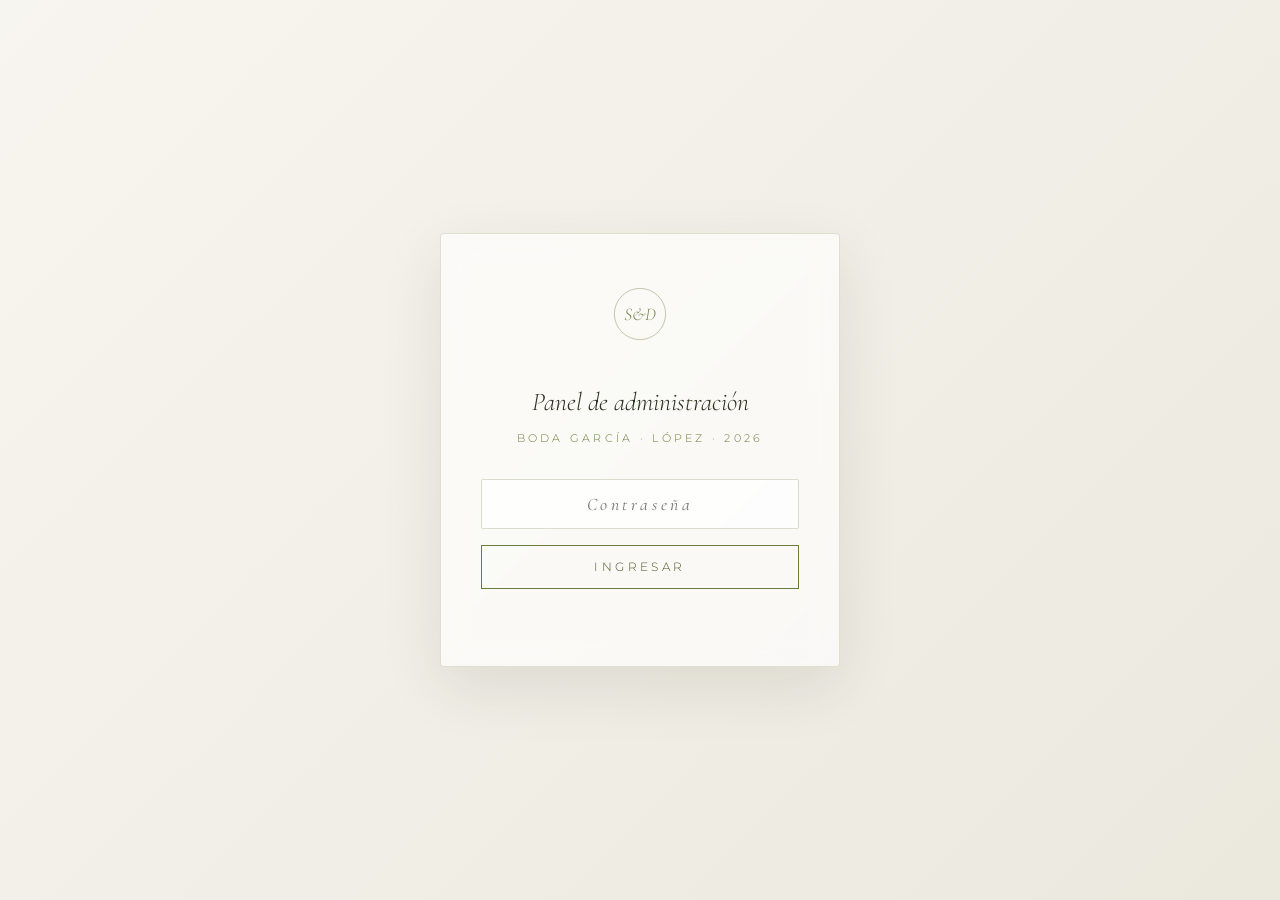
<file: admin.html>
<!DOCTYPE html>
<html lang="es">
<head>
    <meta charset="UTF-8">
    <meta name="viewport" content="width=device-width, initial-scale=1.0">
    <title>Admin · S&amp;D · Boda 2026</title>
    <link rel="icon" type="image/svg+xml" href="assets/favicon.svg">

    <link rel="preconnect" href="https://fonts.googleapis.com">
    <link rel="preconnect" href="https://fonts.gstatic.com" crossorigin>
    <link href="https://fonts.googleapis.com/css2?family=Cormorant+Garamond:ital,wght@0,300;0,400;1,300;1,400&family=Montserrat:wght@200;300;400;500&display=swap" rel="stylesheet">

    <style>
        :root {
            --cream:      #f7f5ef;
            --cream-dark: #ebe8de;
            --gold:       #6b7d3a;
            --gold-dark:  #4a5826;
            --ink:        #2d3320;
            --ink-soft:   #5e6852;
            --sage:       #8aa370;
            --mint:       #b8d4b8;
            --red:        #9b4343;
            --shadow:     0 20px 60px rgba(45, 51, 32, 0.1);
        }

        *, *::before, *::after { box-sizing: border-box; margin: 0; padding: 0; }

        body {
            font-family: 'Montserrat', sans-serif;
            font-weight: 300;
            background-color: var(--cream);
            color: var(--ink);
            line-height: 1.6;
            min-height: 100vh;
            background-image:
                radial-gradient(ellipse at top left,  rgba(184, 212, 184, 0.18), transparent 55%),
                radial-gradient(ellipse at bottom right, rgba(138, 163, 112, 0.14), transparent 55%);
        }

        /* ===========================
           Login
           =========================== */
        #loginScreen {
            position: fixed;
            inset: 0;
            display: flex;
            align-items: center;
            justify-content: center;
            padding: 1.5rem;
            background: linear-gradient(135deg, var(--cream) 0%, var(--cream-dark) 100%);
            z-index: 100;
        }

        .login-box {
            background: rgba(255, 255, 255, 0.65);
            backdrop-filter: blur(12px);
            border: 1px solid rgba(107, 125, 58, 0.2);
            border-radius: 4px;
            padding: 3rem 2.5rem;
            width: 100%;
            max-width: 400px;
            text-align: center;
            box-shadow: var(--shadow);
        }

        .login-monogram { margin-bottom: 1.8rem; opacity: 0.9; }

        .login-title {
            font-family: 'Cormorant Garamond', serif;
            font-style: italic;
            font-weight: 300;
            font-size: 1.6rem;
            color: var(--ink);
            margin-bottom: 0.4rem;
        }

        .login-subtitle {
            font-size: 0.68rem;
            text-transform: uppercase;
            letter-spacing: 0.3em;
            color: var(--gold);
            margin-bottom: 2rem;
        }

        .login-field {
            width: 100%;
            background: rgba(255, 255, 255, 0.7);
            border: 1px solid rgba(107, 125, 58, 0.25);
            border-radius: 2px;
            padding: 0.85rem 1rem;
            font-family: 'Cormorant Garamond', serif;
            font-size: 1.1rem;
            font-style: italic;
            color: var(--ink);
            text-align: center;
            letter-spacing: 0.2em;
            outline: none;
            transition: border-color 0.3s ease, box-shadow 0.3s ease;
            margin-bottom: 1rem;
        }

        .login-field:focus {
            border-color: var(--gold);
            box-shadow: 0 0 0 3px rgba(107, 125, 58, 0.08);
        }

        .login-btn {
            background: transparent;
            border: 1px solid var(--gold);
            color: var(--gold-dark);
            padding: 0.85rem 2.2rem;
            font-family: 'Montserrat', sans-serif;
            font-size: 0.72rem;
            text-transform: uppercase;
            letter-spacing: 0.3em;
            font-weight: 300;
            cursor: pointer;
            transition: all 0.35s ease;
            width: 100%;
            border-radius: 0;
        }

        .login-btn:hover { background: var(--gold); color: var(--cream); }

        .login-error {
            margin-top: 0.9rem;
            font-size: 0.78rem;
            color: var(--red);
            min-height: 1.2em;
        }

        /* ===========================
           Dashboard
           =========================== */
        #dashboard { display: none; }

        .admin-header {
            background: rgba(255, 255, 255, 0.75);
            backdrop-filter: blur(8px);
            border-bottom: 1px solid rgba(107, 125, 58, 0.15);
            padding: 0 2rem;
            height: 60px;
            display: flex;
            align-items: center;
            justify-content: space-between;
            position: sticky;
            top: 0;
            z-index: 50;
        }

        .header-brand {
            display: flex;
            align-items: center;
            gap: 0.8rem;
        }

        .header-brand-text {
            font-family: 'Cormorant Garamond', serif;
            font-style: italic;
            font-size: 1.1rem;
            color: var(--ink);
        }

        .header-brand-text span {
            font-size: 0.65rem;
            font-style: normal;
            font-family: 'Montserrat', sans-serif;
            text-transform: uppercase;
            letter-spacing: 0.25em;
            color: var(--ink-soft);
            display: block;
            margin-top: -2px;
        }

        .header-actions { display: flex; align-items: center; gap: 0.6rem; }

        .btn-outline {
            background: transparent;
            border: 1px solid rgba(107, 125, 58, 0.35);
            color: var(--ink-soft);
            padding: 0.42rem 1rem;
            font-family: 'Montserrat', sans-serif;
            font-size: 0.66rem;
            text-transform: uppercase;
            letter-spacing: 0.2em;
            font-weight: 300;
            cursor: pointer;
            transition: all 0.3s ease;
            border-radius: 0;
        }

        .btn-outline:hover { border-color: var(--gold); color: var(--gold-dark); }

        .admin-main {
            max-width: 1280px;
            margin: 0 auto;
            padding: 2.5rem 2rem 5rem;
        }

        .admin-page-title {
            font-family: 'Cormorant Garamond', serif;
            font-style: italic;
            font-weight: 300;
            font-size: clamp(1.6rem, 3vw, 2.2rem);
            color: var(--ink);
            margin-bottom: 0.3rem;
        }

        .admin-page-sub {
            font-size: 0.67rem;
            text-transform: uppercase;
            letter-spacing: 0.35em;
            color: var(--gold);
            margin-bottom: 2.5rem;
        }

        /* ===========================
           Panel: Agregar invitación
           =========================== */
        .add-panel {
            background: rgba(255, 255, 255, 0.5);
            border: 1px solid rgba(107, 125, 58, 0.18);
            border-radius: 2px;
            padding: 1.8rem 2rem;
            margin-bottom: 2.5rem;
        }

        .add-panel-title {
            font-family: 'Cormorant Garamond', serif;
            font-style: italic;
            font-weight: 300;
            font-size: 1.3rem;
            color: var(--ink);
            margin-bottom: 1.2rem;
        }

        .add-form-row {
            display: flex;
            gap: 0.8rem;
            align-items: flex-end;
            flex-wrap: wrap;
            margin-bottom: 1.2rem;
        }

        .add-field-group {
            display: flex;
            flex-direction: column;
            gap: 0.4rem;
        }

        .add-field-main { flex: 1; min-width: 200px; }
        .add-field-cupos { width: 110px; }

        .add-label {
            font-family: 'Montserrat', sans-serif;
            font-size: 0.6rem;
            text-transform: uppercase;
            letter-spacing: 0.28em;
            color: var(--gold);
            font-weight: 300;
        }

        .add-label-hint {
            color: var(--ink-soft);
            text-transform: none;
            letter-spacing: 0.05em;
            font-size: 0.9em;
        }

        .add-input {
            background: rgba(255, 255, 255, 0.7);
            border: 1px solid rgba(107, 125, 58, 0.25);
            border-radius: 2px;
            padding: 0.75rem 1rem;
            font-family: 'Cormorant Garamond', serif;
            font-size: 1rem;
            font-style: italic;
            color: var(--ink);
            outline: none;
            transition: border-color 0.3s ease, box-shadow 0.3s ease;
            width: 100%;
        }

        .add-input::placeholder { color: var(--ink-soft); opacity: 0.55; }

        .add-input:focus {
            border-color: var(--gold);
            box-shadow: 0 0 0 3px rgba(107, 125, 58, 0.07);
        }

        input[type="number"].add-input { -moz-appearance: textfield; }
        input[type="number"].add-input::-webkit-inner-spin-button,
        input[type="number"].add-input::-webkit-outer-spin-button { -webkit-appearance: none; }

        .btn-primary {
            background: var(--gold);
            border: 1px solid var(--gold);
            color: var(--cream);
            padding: 0.75rem 1.5rem;
            font-family: 'Montserrat', sans-serif;
            font-size: 0.7rem;
            text-transform: uppercase;
            letter-spacing: 0.22em;
            font-weight: 300;
            cursor: pointer;
            transition: all 0.3s ease;
            border-radius: 0;
            display: inline-flex;
            align-items: center;
            justify-content: center;
            gap: 0.5rem;
            white-space: nowrap;
            text-decoration: none;
        }

        .btn-primary:hover:not(:disabled) { background: var(--gold-dark); border-color: var(--gold-dark); }
        .btn-primary:disabled { opacity: 0.55; cursor: not-allowed; }

        /* Integrantes */
        .members-section { margin-bottom: 1rem; }

        .member-row {
            display: flex;
            gap: 0.5rem;
            align-items: center;
            margin-bottom: 0.5rem;
        }

        .member-row .add-input { flex: 1; }

        .btn-remove-member {
            background: transparent;
            border: 1px solid rgba(155, 67, 67, 0.25);
            color: var(--red);
            width: 32px;
            height: 32px;
            font-size: 1.1rem;
            cursor: pointer;
            transition: all 0.2s ease;
            border-radius: 0;
            flex-shrink: 0;
            display: flex;
            align-items: center;
            justify-content: center;
            line-height: 1;
        }

        .btn-remove-member:hover { background: rgba(155, 67, 67, 0.07); }

        .btn-add-member {
            background: transparent;
            border: 1px dashed rgba(107, 125, 58, 0.35);
            color: var(--ink-soft);
            padding: 0.45rem 1rem;
            font-family: 'Montserrat', sans-serif;
            font-size: 0.62rem;
            text-transform: uppercase;
            letter-spacing: 0.2em;
            font-weight: 300;
            cursor: pointer;
            transition: all 0.25s ease;
            border-radius: 0;
            display: inline-flex;
            align-items: center;
            gap: 0.4rem;
            margin-top: 0.3rem;
        }

        .btn-add-member:hover { border-color: var(--gold); color: var(--gold-dark); }

        .add-error {
            font-size: 0.76rem;
            color: var(--red);
            margin-top: 0.6rem;
            display: none;
        }

        .add-result {
            margin-top: 1.2rem;
            padding: 1rem 1.3rem;
            background: rgba(107, 125, 58, 0.07);
            border: 1px solid rgba(107, 125, 58, 0.2);
            border-radius: 2px;
            display: none;
            align-items: center;
            gap: 0.8rem;
            flex-wrap: wrap;
        }

        .add-result-label {
            font-size: 0.68rem;
            text-transform: uppercase;
            letter-spacing: 0.25em;
            color: var(--ink-soft);
        }

        .add-result-code {
            font-family: 'Cormorant Garamond', serif;
            font-size: 1.4rem;
            color: var(--gold-dark);
            letter-spacing: 0.1em;
        }

        .btn-copy-code {
            background: transparent;
            border: 1px solid var(--gold);
            color: var(--gold-dark);
            padding: 0.35rem 0.9rem;
            font-family: 'Montserrat', sans-serif;
            font-size: 0.65rem;
            text-transform: uppercase;
            letter-spacing: 0.2em;
            cursor: pointer;
            transition: all 0.25s ease;
            border-radius: 0;
        }

        .btn-copy-code:hover { background: var(--gold); color: var(--cream); }

        .add-result-hint {
            font-size: 0.76rem;
            color: var(--ink-soft);
            font-style: italic;
            font-family: 'Cormorant Garamond', serif;
        }

        /* ===========================
           Summary (6 tarjetas)
           =========================== */
        .summary-grid {
            display: grid;
            grid-template-columns: repeat(3, 1fr);
            gap: 1rem;
            margin-bottom: 2.5rem;
        }

        .summary-card {
            background: rgba(255, 255, 255, 0.55);
            border: 1px solid rgba(107, 125, 58, 0.18);
            border-radius: 2px;
            padding: 1.4rem 1.2rem;
            text-align: center;
            transition: transform 0.3s ease, box-shadow 0.3s ease;
        }

        .summary-card:hover {
            transform: translateY(-2px);
            box-shadow: 0 8px 24px rgba(107, 125, 58, 0.1);
        }

        .summary-num {
            font-family: 'Cormorant Garamond', serif;
            font-weight: 300;
            font-size: 2.4rem;
            color: var(--gold);
            line-height: 1;
            margin-bottom: 0.4rem;
        }

        .summary-label {
            font-family: 'Montserrat', sans-serif;
            font-size: 0.6rem;
            text-transform: uppercase;
            letter-spacing: 0.28em;
            color: var(--ink-soft);
        }

        /* ===========================
           Tabla
           =========================== */
        .table-header {
            display: flex;
            align-items: center;
            justify-content: space-between;
            margin-bottom: 1rem;
            flex-wrap: wrap;
            gap: 0.8rem;
        }

        .table-section-title {
            font-family: 'Cormorant Garamond', serif;
            font-style: italic;
            font-size: 1.3rem;
            color: var(--ink);
            font-weight: 300;
        }

        .table-actions { display: flex; gap: 0.6rem; }

        .table-wrapper {
            overflow-x: auto;
            border: 1px solid rgba(107, 125, 58, 0.15);
            border-radius: 2px;
            background: rgba(255, 255, 255, 0.45);
        }

        table {
            width: 100%;
            border-collapse: collapse;
            font-size: 0.85rem;
            min-width: 1100px;
        }

        thead tr {
            background: rgba(107, 125, 58, 0.08);
            border-bottom: 1px solid rgba(107, 125, 58, 0.18);
        }

        th {
            font-family: 'Montserrat', sans-serif;
            font-size: 0.58rem;
            font-weight: 400;
            text-transform: uppercase;
            letter-spacing: 0.25em;
            color: var(--gold-dark);
            padding: 0.85rem 0.9rem;
            text-align: left;
            white-space: nowrap;
        }

        th.col-center { text-align: center; }

        td {
            padding: 0.7rem 0.9rem;
            color: var(--ink);
            border-bottom: 1px solid rgba(107, 125, 58, 0.06);
            vertical-align: top;
            line-height: 1.5;
        }

        .row-odd  { background: rgba(255, 255, 255, 0.3); }
        .row-even { background: transparent; }

        .cell-cabeza  { font-weight: 400; white-space: nowrap; }
        .cell-center  { text-align: center; }
        .cell-miembros { max-width: 160px; font-size: 0.8rem; color: var(--ink-soft); word-break: break-word; }

        .cell-code {
            white-space: nowrap;
            font-family: 'Cormorant Garamond', serif;
            font-size: 1rem;
            letter-spacing: 0.05em;
        }

        .cell-empty  { color: var(--ink-soft); opacity: 0.35; }
        .cell-date   { white-space: nowrap; font-size: 0.78rem; color: var(--ink-soft); }
        .cell-mensaje { max-width: 180px; }

        .table-state-cell {
            text-align: center;
            padding: 2.5rem;
            color: var(--ink-soft);
            font-style: italic;
            font-family: 'Cormorant Garamond', serif;
            font-size: 1.1rem;
        }

        .table-error { color: var(--red); }

        /* Status badges */
        .badge {
            display: inline-flex;
            align-items: center;
            gap: 0.3rem;
            font-size: 0.72rem;
            padding: 0.22rem 0.6rem;
            border-radius: 20px;
            white-space: nowrap;
            font-family: 'Montserrat', sans-serif;
            font-weight: 300;
        }

        .badge-confirmed { background: rgba(107, 125, 58, 0.1);  color: var(--gold-dark); }
        .badge-pending   { background: rgba(184, 147, 90, 0.12); color: #7a6030; }
        .badge-declined  { background: rgba(155, 67, 67, 0.08);  color: var(--red); }

        /* Action buttons */
        .btn-table {
            font-size: 0.62rem;
            padding: 0.26rem 0.6rem;
            border-radius: 0;
            cursor: pointer;
            font-family: 'Montserrat', sans-serif;
            font-weight: 300;
            text-transform: uppercase;
            letter-spacing: 0.12em;
            transition: all 0.22s ease;
            white-space: nowrap;
        }

        .btn-table-copy {
            background: transparent;
            border: 1px solid rgba(107, 125, 58, 0.3);
            color: var(--gold-dark);
        }
        .btn-table-copy:hover { background: rgba(107, 125, 58, 0.08); }

        .btn-table-wa {
            background: transparent;
            border: 1px solid rgba(37, 211, 102, 0.4);
            color: #1a8c47;
            margin-right: 0.25rem;
        }
        .btn-table-wa:hover { background: rgba(37, 211, 102, 0.08); }

        .btn-table-edit {
            background: transparent;
            border: 1px solid rgba(107, 125, 58, 0.3);
            color: var(--gold-dark);
            margin-right: 0.25rem;
        }
        .btn-table-edit:hover { background: rgba(107, 125, 58, 0.08); }

        .btn-table-delete {
            background: transparent;
            border: 1px solid rgba(155, 67, 67, 0.25);
            color: var(--red);
        }
        .btn-table-delete:hover { background: rgba(155, 67, 67, 0.07); }

        /* ===========================
           Modales
           =========================== */
        .modal-overlay {
            position: fixed;
            inset: 0;
            background: rgba(45, 51, 32, 0.4);
            backdrop-filter: blur(4px);
            display: none;
            align-items: center;
            justify-content: center;
            z-index: 200;
            padding: 1rem;
        }

        .modal-box {
            background: var(--cream);
            border: 1px solid rgba(107, 125, 58, 0.2);
            border-radius: 4px;
            padding: 2rem;
            width: 100%;
            max-width: 540px;
            max-height: 90vh;
            overflow-y: auto;
            box-shadow: 0 20px 60px rgba(45, 51, 32, 0.2);
        }

        .modal-header {
            display: flex;
            align-items: center;
            justify-content: space-between;
            margin-bottom: 1.5rem;
        }

        .modal-title {
            font-family: 'Cormorant Garamond', serif;
            font-style: italic;
            font-weight: 300;
            font-size: 1.4rem;
            color: var(--ink);
        }

        .modal-close {
            background: none;
            border: none;
            font-size: 1.5rem;
            cursor: pointer;
            color: var(--ink-soft);
            line-height: 1;
            padding: 0.2rem 0.4rem;
            transition: color 0.2s ease;
        }

        .modal-close:hover { color: var(--ink); }

        .modal-textarea {
            width: 100%;
            background: rgba(255, 255, 255, 0.7);
            border: 1px solid rgba(107, 125, 58, 0.2);
            border-radius: 2px;
            padding: 0.85rem 1rem;
            font-family: 'Montserrat', sans-serif;
            font-size: 0.82rem;
            color: var(--ink);
            line-height: 1.7;
            resize: vertical;
            outline: none;
            margin-bottom: 1.2rem;
        }

        .modal-actions {
            display: flex;
            gap: 0.6rem;
            flex-wrap: wrap;
            align-items: center;
        }

        .edit-form { display: flex; flex-direction: column; gap: 1rem; margin-bottom: 1.2rem; }

        .btn-whatsapp {
            background: #25d366 !important;
            border-color: #25d366 !important;
            color: white !important;
        }
        .btn-whatsapp:hover { background: #1da851 !important; border-color: #1da851 !important; }

        /* ===========================
           Responsive
           =========================== */
        @media (max-width: 900px) {
            .summary-grid { grid-template-columns: repeat(2, 1fr); }
        }

        @media (max-width: 600px) {
            .admin-header    { padding: 0 1rem; }
            .admin-main      { padding: 1.5rem 1rem 3rem; }
            .add-form-row    { flex-direction: column; }
            .add-field-cupos { width: 100%; }
            .summary-grid    { grid-template-columns: repeat(2, 1fr); gap: 0.6rem; }
            .modal-box       { padding: 1.5rem; }
        }
    </style>
</head>
<body>

    <!-- Pantalla de login -->
    <div id="loginScreen">
        <div class="login-box">
            <div class="login-monogram">
                <svg viewBox="0 0 100 100" width="64">
                    <circle cx="50" cy="50" r="40" stroke="#6b7d3a" stroke-width="0.7" fill="none"/>
                    <text x="50" y="59" text-anchor="middle" font-family="Cormorant Garamond, serif" font-size="28" font-style="italic" fill="#6b7d3a">S&amp;D</text>
                </svg>
            </div>
            <h1 class="login-title">Panel de administración</h1>
            <p class="login-subtitle">Boda García · López · 2026</p>
            <input
                type="password"
                id="adminPassword"
                class="login-field"
                placeholder="Contraseña"
                autocomplete="current-password">
            <button id="loginBtn" class="login-btn">Ingresar</button>
            <p id="loginError" class="login-error"></p>
        </div>
    </div>

    <!-- Dashboard -->
    <div id="dashboard">

        <header class="admin-header">
            <div class="header-brand">
                <svg viewBox="0 0 100 100" width="36">
                    <circle cx="50" cy="50" r="40" stroke="#6b7d3a" stroke-width="0.7" fill="none"/>
                    <text x="50" y="59" text-anchor="middle" font-family="Cormorant Garamond, serif" font-size="28" font-style="italic" fill="#6b7d3a">S&amp;D</text>
                </svg>
                <div class="header-brand-text">
                    Santiago &amp; Daniela
                    <span>Administración</span>
                </div>
            </div>
            <div class="header-actions">
                <button id="reloadBtn" class="btn-outline">Recargar</button>
                <button id="logoutBtn" class="btn-outline">Cerrar sesión</button>
            </div>
        </header>

        <main class="admin-main">
            <h1 class="admin-page-title">Invitaciones</h1>
            <p class="admin-page-sub">RSVP · Boda 04.07.2026</p>

            <!-- Agregar invitación -->
            <div class="add-panel">
                <h2 class="add-panel-title">Nueva invitación</h2>

                <div class="add-form-row">
                    <div class="add-field-group add-field-main">
                        <label class="add-label" for="addCabeza">Cabeza de familia</label>
                        <input type="text" id="addCabeza" class="add-input" placeholder="Nombre completo" autocomplete="off">
                    </div>
                    <div class="add-field-group add-field-cupos">
                        <label class="add-label" for="addCupos">Cupos <span class="add-label-hint">· auto</span></label>
                        <input type="number" id="addCupos" class="add-input" value="1" min="1" max="20">
                    </div>
                    <button id="addGuestBtn" class="btn-primary" style="align-self:flex-end">
                        <svg viewBox="0 0 24 24" width="13" height="13"><path d="M12 5v14M5 12h14" stroke="currentColor" stroke-width="1.8" fill="none" stroke-linecap="round"/></svg>
                        Agregar
                    </button>
                </div>

                <div class="members-section">
                    <label class="add-label">Integrantes adicionales <span class="add-label-hint">· opcional</span></label>
                    <div id="membersList" style="margin-top:0.6rem"></div>
                    <button type="button" id="addMemberBtn" class="btn-add-member">
                        <svg viewBox="0 0 24 24" width="11" height="11"><path d="M12 5v14M5 12h14" stroke="currentColor" stroke-width="1.8" fill="none" stroke-linecap="round"/></svg>
                        Agregar integrante
                    </button>
                </div>

                <p class="add-error" id="addError"></p>
                <div class="add-result" id="addResult">
                    <span class="add-result-label">Código:</span>
                    <strong class="add-result-code" id="addResultCode"></strong>
                    <button class="btn-copy-code" id="addCopyBtn">Copiar</button>
                    <span class="add-result-hint">Comparte el enlace personalizado por WhatsApp</span>
                </div>
            </div>

            <!-- Resumen -->
            <div class="summary-grid">
                <div class="summary-card">
                    <div class="summary-num" id="totalInvitaciones">—</div>
                    <div class="summary-label">Total familias</div>
                </div>
                <div class="summary-card">
                    <div class="summary-num" id="totalConfirmadas">—</div>
                    <div class="summary-label">Confirmadas</div>
                </div>
                <div class="summary-card">
                    <div class="summary-num" id="cuposConfirmados">—</div>
                    <div class="summary-label">Cupos confirmados</div>
                </div>
                <div class="summary-card">
                    <div class="summary-num" id="totalPendientes">—</div>
                    <div class="summary-label">Pendientes</div>
                </div>
                <div class="summary-card">
                    <div class="summary-num" id="totalNoAsisten">—</div>
                    <div class="summary-label">No asisten</div>
                </div>
                <div class="summary-card">
                    <div class="summary-num" id="cuposPendientes">—</div>
                    <div class="summary-label">Cupos pendientes</div>
                </div>
            </div>

            <!-- Tabla -->
            <div class="table-header">
                <h2 class="table-section-title">Todas las invitaciones</h2>
                <div class="table-actions">
                    <button id="exportBtn" class="btn-primary">
                        <svg viewBox="0 0 24 24" width="13" height="13"><path d="M12 3v13M5 15l7 7 7-7M3 19h18" stroke="currentColor" stroke-width="1.5" fill="none" stroke-linecap="round" stroke-linejoin="round"/></svg>
                        Exportar CSV
                    </button>
                </div>
            </div>

            <div class="table-wrapper">
                <table>
                    <thead>
                        <tr>
                            <th>Familia</th>
                            <th>Integrantes</th>
                            <th class="col-center">Cupos</th>
                            <th>Código</th>
                            <th>Estado</th>
                            <th>Restricciones</th>
                            <th>Canción</th>
                            <th>Mensaje</th>
                            <th>Confirmación</th>
                            <th>Acciones</th>
                        </tr>
                    </thead>
                    <tbody id="rsvpTableBody">
                        <tr><td colspan="10" class="table-state-cell">Cargando…</td></tr>
                    </tbody>
                </table>
            </div>
        </main>

    </div>

    <!-- Modal WhatsApp -->
    <div id="waModal" class="modal-overlay">
        <div class="modal-box">
            <div class="modal-header">
                <h3 class="modal-title">Mensaje WhatsApp</h3>
                <button class="modal-close" id="waModalClose">&times;</button>
            </div>
            <textarea id="waText" class="modal-textarea" rows="9" readonly></textarea>
            <div class="modal-actions">
                <button id="waCopyBtn" class="btn-primary">Copiar mensaje</button>
                <a id="waOpenBtn" href="#" target="_blank" rel="noopener" class="btn-primary btn-whatsapp">Abrir WhatsApp</a>
                <button id="waCloseBtn" class="btn-outline">Cerrar</button>
            </div>
        </div>
    </div>

    <!-- Modal Editar -->
    <div id="editModal" class="modal-overlay">
        <div class="modal-box">
            <div class="modal-header">
                <h3 class="modal-title">Editar invitación</h3>
                <button class="modal-close" id="editModalClose">&times;</button>
            </div>
            <div class="edit-form">
                <div class="add-field-group">
                    <label class="add-label" for="editCabeza">Cabeza de familia</label>
                    <input type="text" id="editCabeza" class="add-input" autocomplete="off">
                </div>
                <div class="members-section">
                    <label class="add-label">Integrantes adicionales</label>
                    <div id="editMembersList" style="margin-top:0.6rem"></div>
                    <button type="button" id="editAddMemberBtn" class="btn-add-member">
                        <svg viewBox="0 0 24 24" width="11" height="11"><path d="M12 5v14M5 12h14" stroke="currentColor" stroke-width="1.8" fill="none" stroke-linecap="round"/></svg>
                        Agregar integrante
                    </button>
                </div>
                <div class="add-field-group">
                    <label class="add-label" for="editCupos">Cupos</label>
                    <input type="number" id="editCupos" class="add-input" min="1" max="20" style="width:110px">
                </div>
            </div>
            <p class="add-error" id="editError"></p>
            <div class="modal-actions">
                <button id="editSaveBtn" class="btn-primary">Guardar cambios</button>
                <button id="editCancelBtn" class="btn-outline">Cancelar</button>
            </div>
        </div>
    </div>

    <script src="admin.js"></script>
</body>
</html>
</file>
